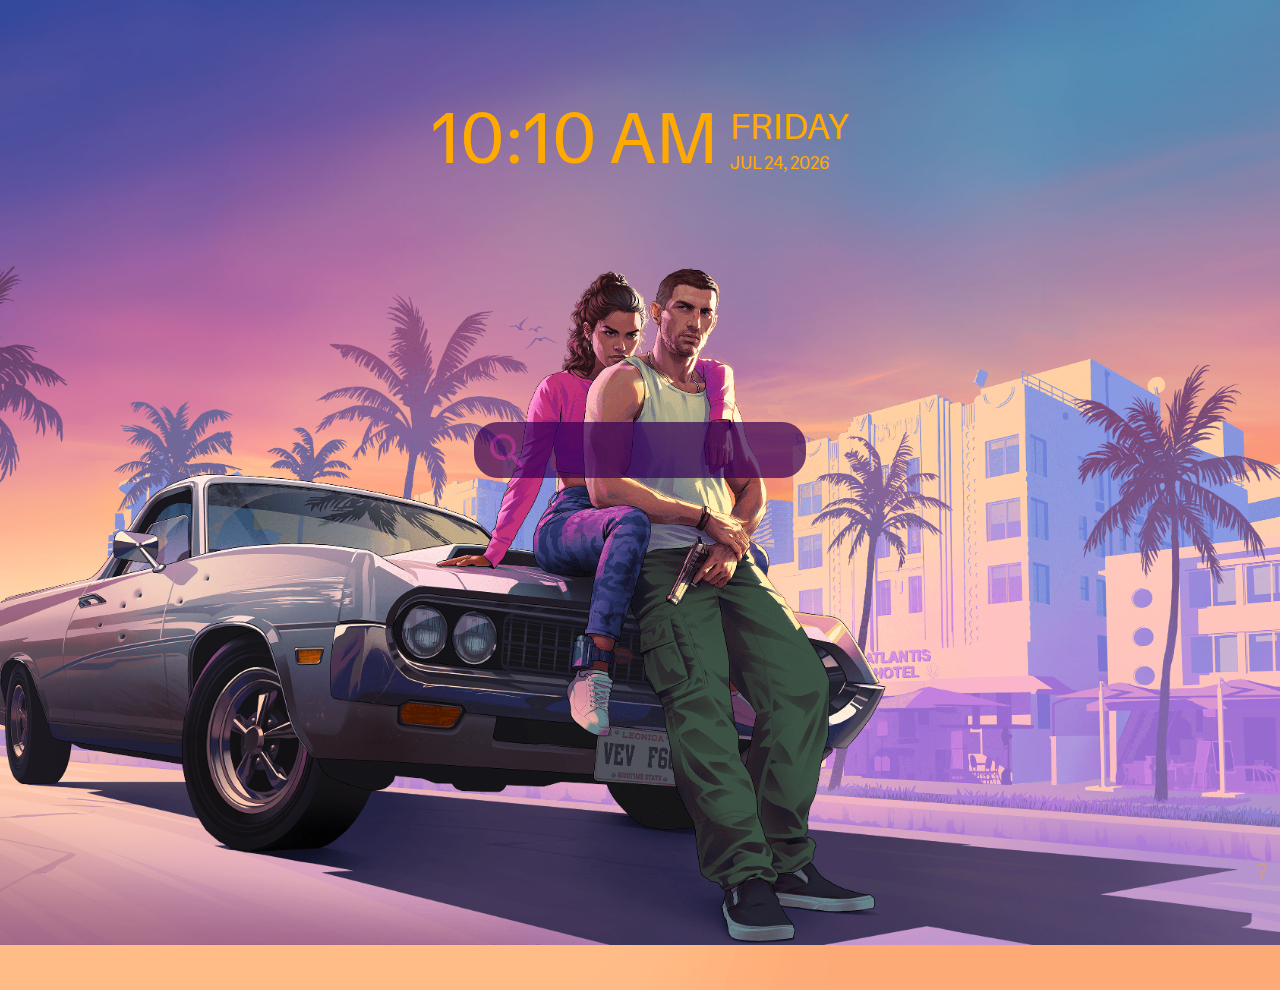
<file: GTAIV_WP/index.html>
<!DOCTYPE html>
<html lang="en">
  <head>
    <meta charset="UTF-8" />
    <meta name="viewport" content="width=device-width, initial-scale=1.0" />
    <title>New Tab</title>
    <link rel="stylesheet" href="./style/index.css" />
    <script src="./script/index.js" defer></script>
  </head>
  <body>
    <span class="text"
      ><div class="time"></div>
      <span>
        <div class="weekDay"></div>
        <div class="date"></div>
      </span>
    </span>
    <div class="search">
      <input /><span class="searchIcon"></span><span class="pixelart"></span>
    </div>
    <footer>
      <div class="sass">
        <span class="material-symbols-outlined" style="font-size: 2rem">
          ?
        </span>

        <div>
          <ul>
            <li>GTA IV</li>
            <li>
              Art by:
              <a
                href="https://www.rockstargames.com/VI"
                target="_blank"
                rel="noreferrer"
                >... you know who</a
              >.
            </li>
          </ul>
        </div>
      </div>
    </footer>
    <div>
      <img src="./assets/back.jpg" alt="" />
      <img src="./assets/middle.png" class="middle" alt="" />
      <img src="./assets/front.png" class="front" />
    </div>
  </body>
</html>
</file>
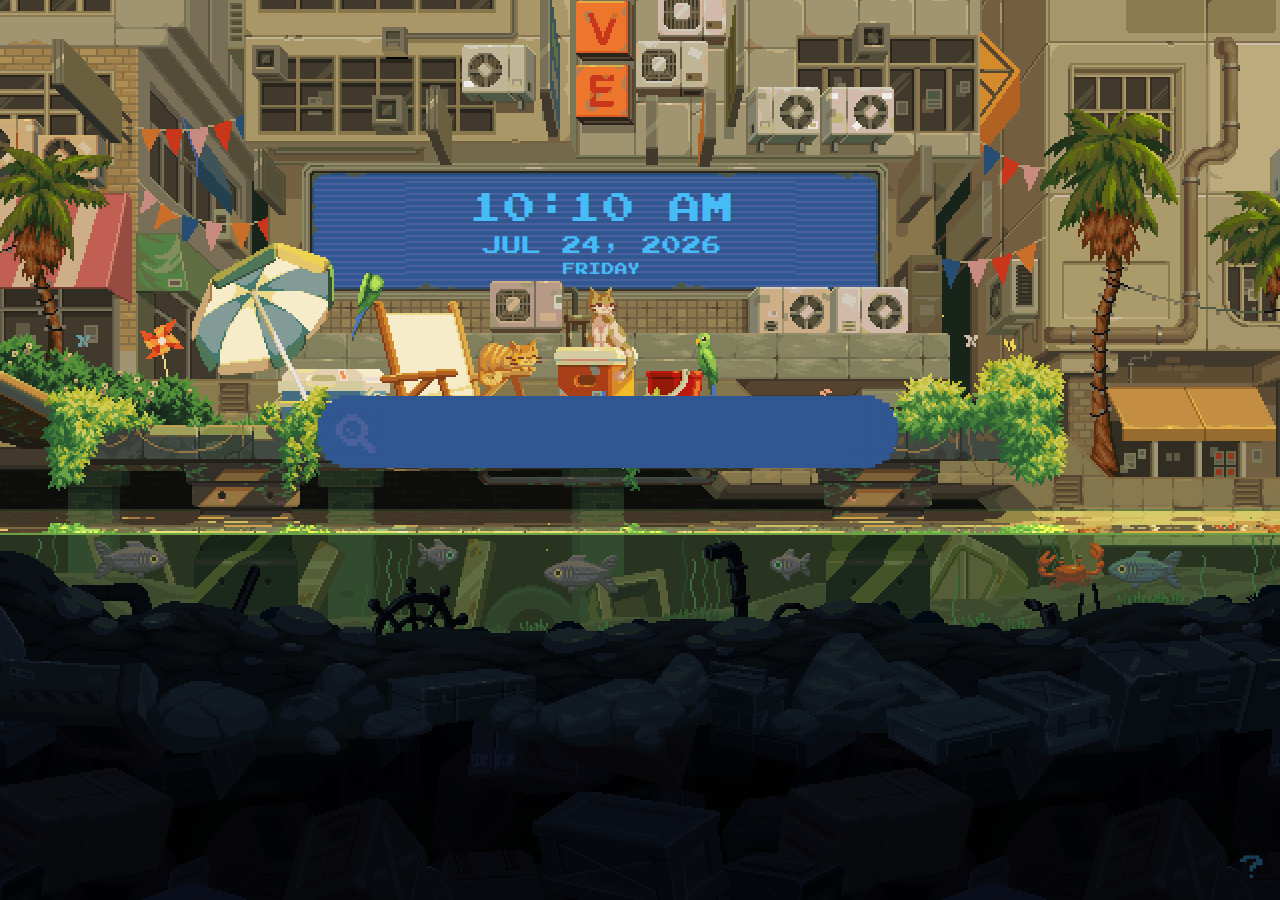
<file: SteamSummerSale/index.html>
<!DOCTYPE html>
<html lang="en">
  <head>
    <meta charset="UTF-8" />
    <meta name="viewport" content="width=device-width, initial-scale=1.0" />
    <title>Steam Summer Sale</title>
    <link rel="stylesheet" href="./style/index.css" />
    <script src="./script/index.js" defer></script>
  </head>
  <body>
    <div class="background"></div>
    <div class="hero"></div>
    <span class="scan"></span>
    <span class="text"
      ><div class="time"></div>
      <div class="date"></div>
      <div class="weekDay"></div
    ></span>
    <div class="search">
      <input /><span class="searchIcon"></span><span class="pixelart"></span>
    </div>
    <footer>
      <div class="sass">
        <span class="material-symbols-outlined" style="font-size: 2rem">
          ?
        </span>

        <div>
          <ul>
            <li>Steam Summer Sale 2023 Art Wallpaper</li>

            <li>
              Amazing art by:
              <a
                href="https://twitter.com/waneella_"
                target="_blank"
                rel="noreferrer"
                >waneella_</a
              >.
            </li>
          </ul>
        </div>
      </div>
    </footer>
  </body>
</html>
</file>
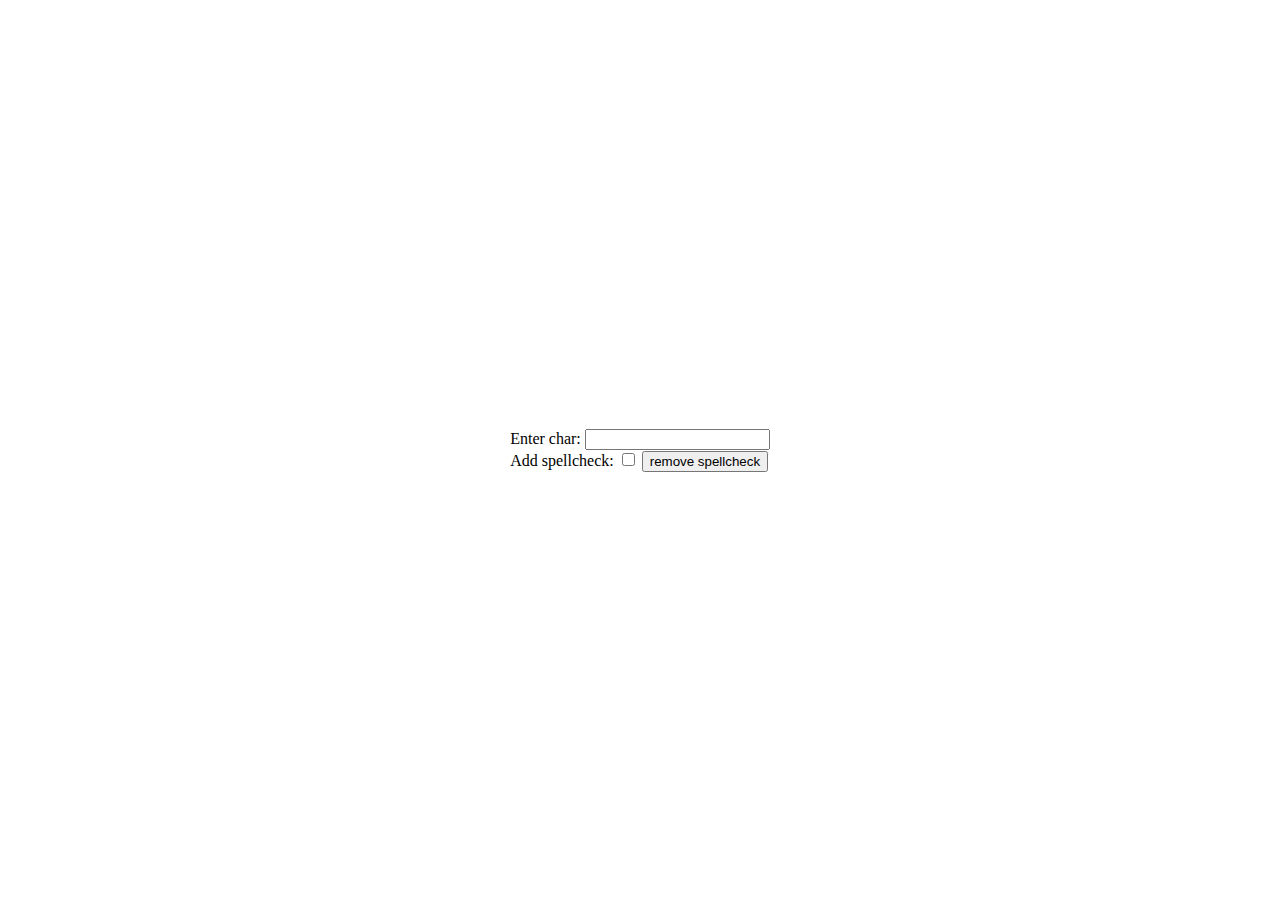
<file: charChecker.html>
<!DOCTYPE html>
<html lang="en">
  <head>
    <meta charset="UTF-8" />
    <meta name="viewport" content="width=device-width, initial-scale=1.0" />
    <title>Test</title>
  </head>
  <body>
    <div>
      <div>
        <label for="input">Enter char:</label>
        <input type="text" id="input" name="input" />
      </div>
      <div>
        <label for="checkbox">Add spellcheck:</label>
        <input type="checkbox" name="checkbox" id="checkbox" />
        <button
          type="button"
          name="button"
          id="button"
          onclick="removeSpellCheck()"
        >
          remove spellcheck
        </button>
      </div>
      <div id="output"></div>
    </div>
    <script>
      function removeSpellCheck() {
        input.removeAttribute("spellcheck");
        checkbox.checked = false;
      }
      const input = document.querySelector("#input");
      const checkbox = document.querySelector("#checkbox");
      const output = document.querySelector("#output");
      input.addEventListener("input", () => {
        output.innerText = "";
        for (let x in input.value) {
          output.innerText += `${
            input.value[x]
          } code is ${input.value.charCodeAt(x)}\n`;
        }
      });
      checkbox.addEventListener("input", () => {
        output.innerText = "";
        input.value = "";
        input.setAttribute("spellcheck", checkbox.checked);
      });
    </script>
    <style>
      body {
        display: flex;
        flex-direction: column;
        height: calc(100vh - 16px);
        width: calc(100vw - 16px);
        justify-content: center;
        align-items: center;
      }
    </style>
  </body>
</html>
</file>
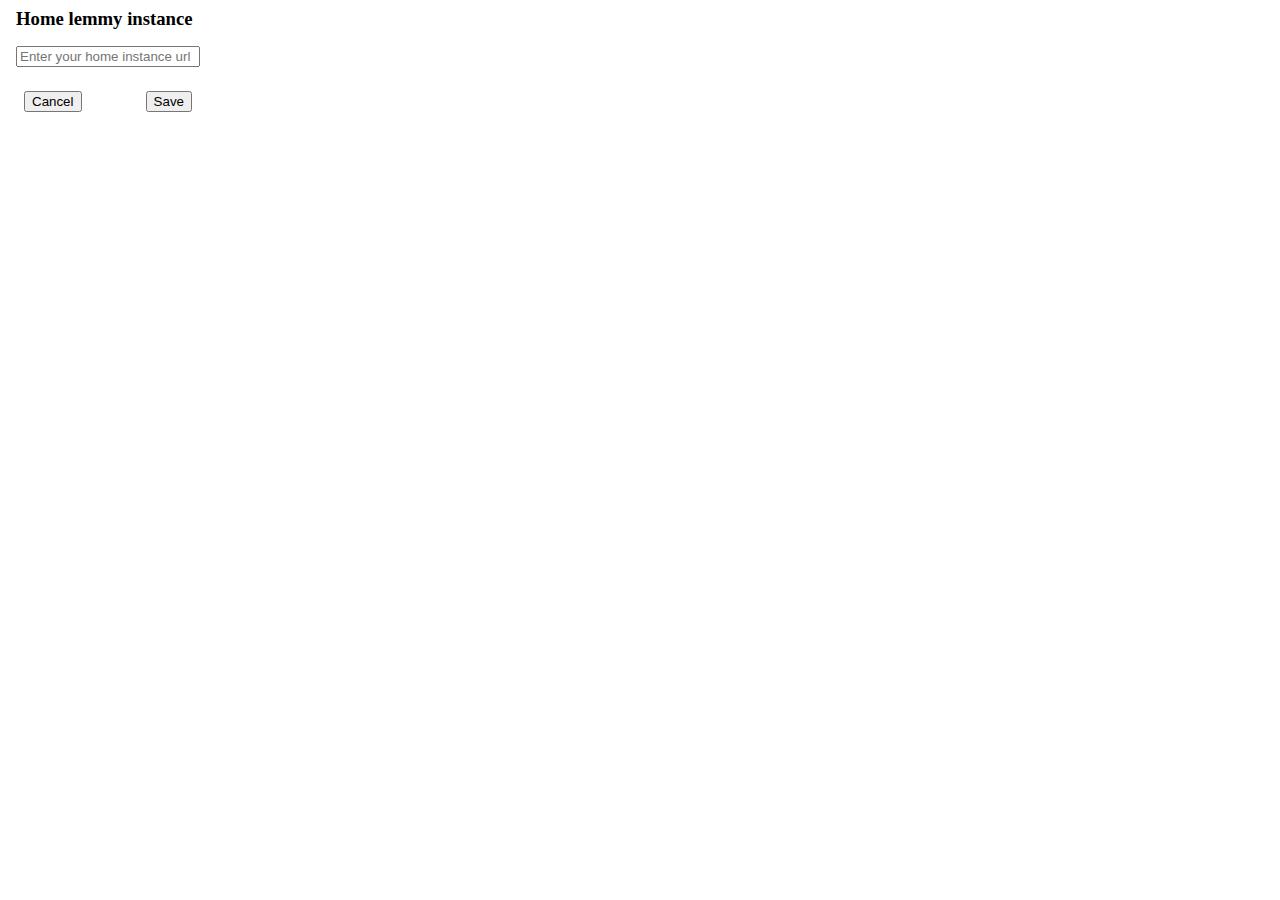
<file: lemmyExtension/action/popup.html>
<!DOCTYPE html>
<html lang="en">
  <head>
    <meta charset="UTF-8" />
    <meta name="viewport" content="width=device-width, initial-scale=1.0" />
    <link rel="stylesheet" href="popup.css" />
  </head>
  <body>
    <h3>Home lemmy instance</h3>
    <input type="text" placeholder="Enter your home instance url"/>
    <div class="controls">
      <button id="cancel">Cancel</button>
      <button id="save">Save</button>
    </div>
  </body>
  <script src="popup.js"></script>
</html>
</file>
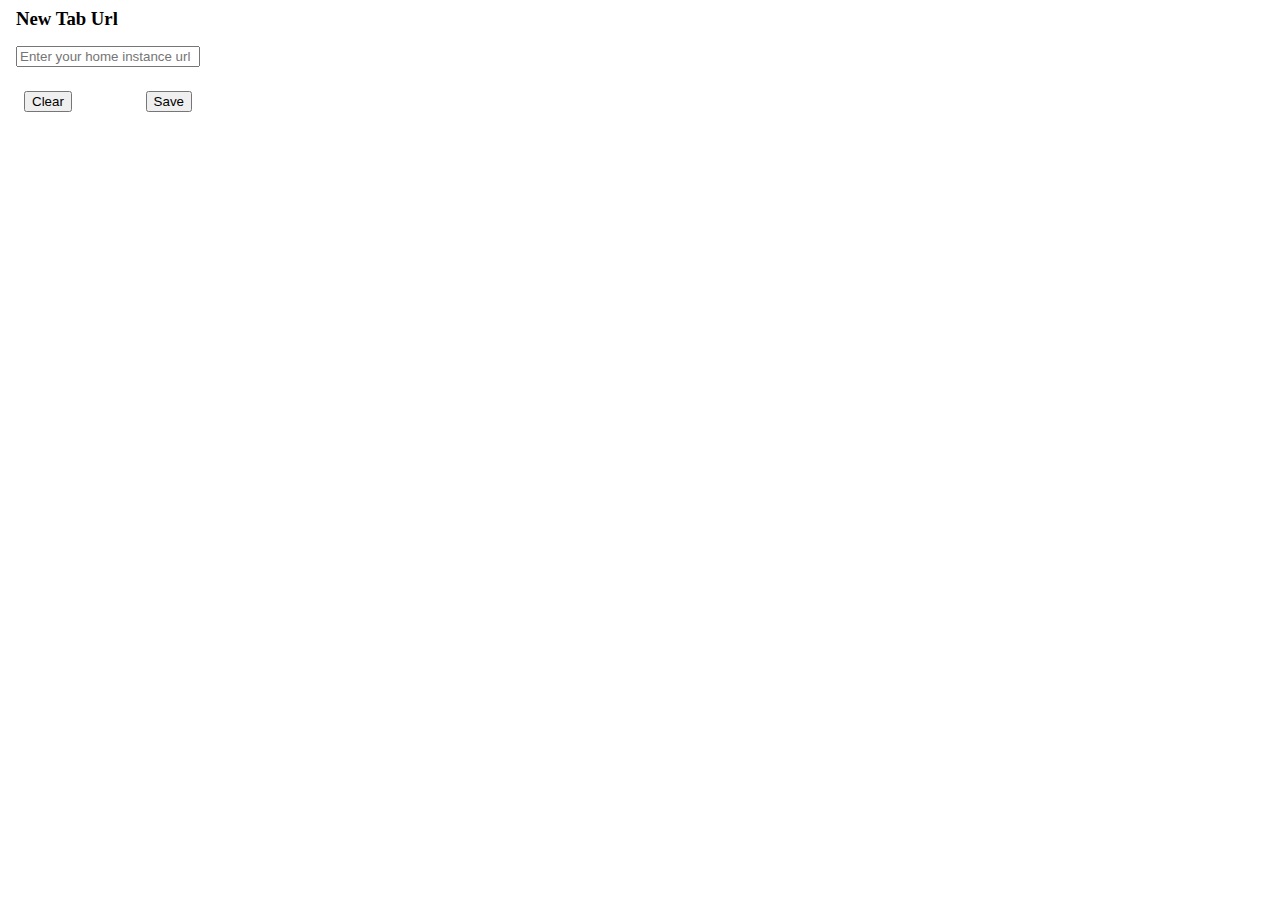
<file: newTabCustomExtension/action/popup.html>
<!DOCTYPE html>
<html lang="en">
  <head>
    <meta charset="UTF-8" />
    <meta name="viewport" content="width=device-width, initial-scale=1.0" />
    <link rel="stylesheet" href="popup.css" />
  </head>
  <body>
    <h3>New Tab Url</h3>
    <input type="text" placeholder="Enter your home instance url"/>
    <div class="controls">
      <button id="cancel">Clear</button>
      <button id="save">Save</button>
    </div>
  </body>
  <script src="popup.js"></script>
</html>
</file>
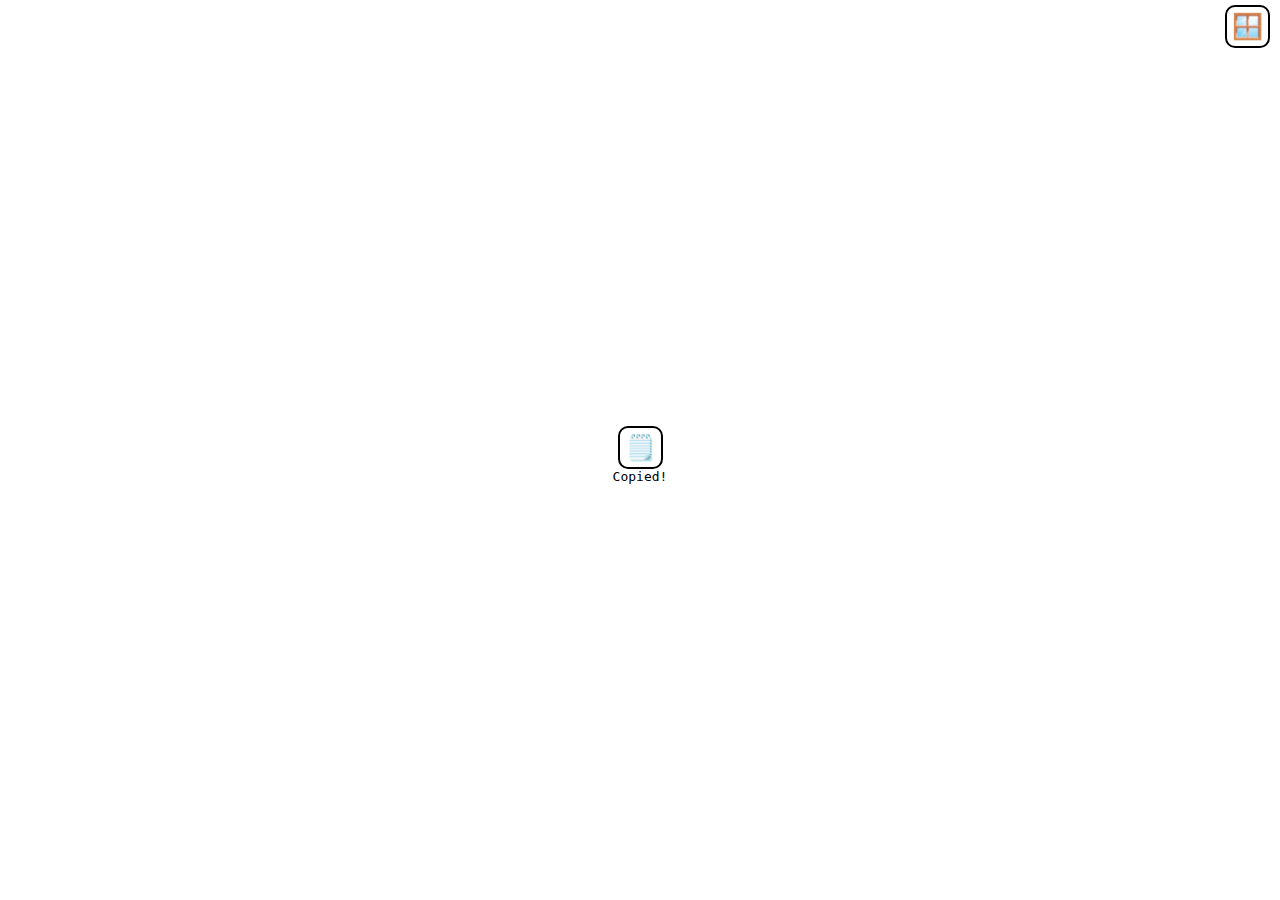
<file: noteCopyExtension/action/popup.html>
<!DOCTYPE html>
<html lang="en">

<head>
  <meta charset="UTF-8">
  <meta name="viewport" content="width=device-width, initial-scale=1.0">
  <title>Copy Reply Quick</title>
  <link rel="stylesheet" href="style.css">
</head>

<body>
  <button id="popout" title="Pop Out To a New Window">🪟</button>
  <div id='wrapper'>
  </div>
  <button title="Create Note">🗒️</button>
  <dialog id="dialog">
    <p>
      <label>
        <h3>Title:</h3>
        <input type="text" id="newTitle" />
      </label>
    </p>
    <p>
      <textarea id="newNote"></textarea>
    </p>
    <div><button title="Cancel">❌</button>
      <button title="Add">✅</button>
    </div>
  </dialog>
  <div id="toast">Copied!</div>
</body>
<script src="script.js"></script>

</html>
</file>
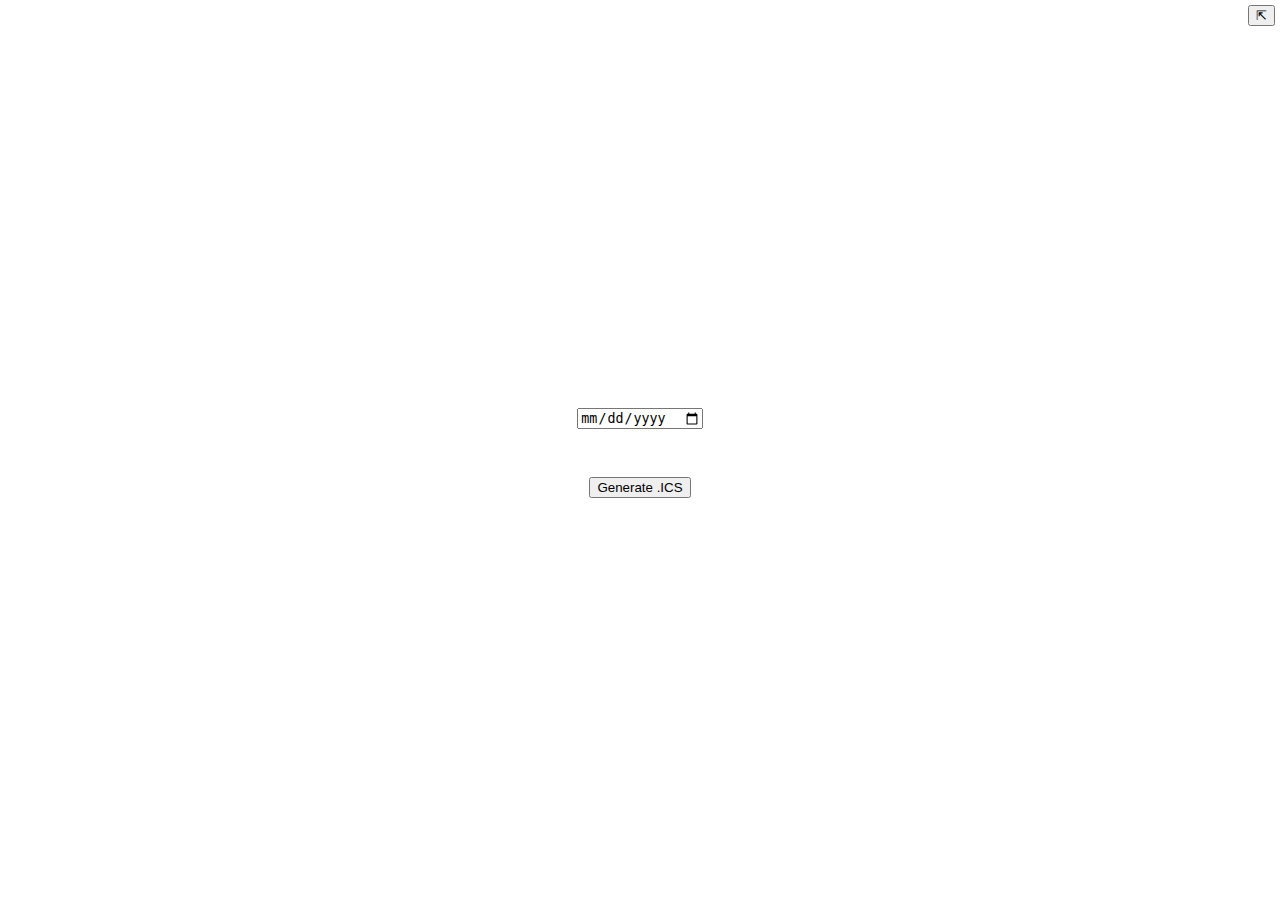
<file: popOutCollegeClosed/action/popup.html>
<!DOCTYPE html>
<html lang="en">

<head>
  <meta charset="UTF-8">
  <meta name="viewport" content="width=device-width, initial-scale=1.0">
  <title>College Closed ICS generator</title>
  <style>
    * {
      color-scheme: light dark;
    }

    html,
    body {
      min-width: 300px;
      min-height: 300px;
    }

    body {
      width: 100vw;
      height: 100vh;
      margin: 0;
      justify-content: center;
    }

    #wrapper,
    #holder,
    body {
      display: flex;
      flex-direction: column;
      align-items: center;
    }

    #wrapper,
    #holder {
      margin: 5px;
    }

    #holder {
      max-height: 4rem;
      height: 4rem;
      overflow: auto;
    }

    #popout {
      position: absolute;
      right: 5px;
      top: 5px;
    }

    /* ===== Scrollbar CSS ===== */
    /* https://codepen.io/stephenpaton-tech/full/JjRvGmY */
    /* Firefox */
    * {
      scrollbar-width: thin;
      scrollbar-color: #292929 #ffffff00;
    }

    /* Chrome, Edge, and Safari */
    *::-webkit-scrollbar {
      width: 8px;
    }

    *::-webkit-scrollbar-track {
      background: #ffffff00;
    }

    *::-webkit-scrollbar-thumb {
      background-color: #292929;
      border-radius: 10px;
      border: 3px solid #ffffff;
    }
  </style>
</head>

<body>
  <input type="button" id="popout" value="⇱" title="Pop Out To a New Window"></input>
  <div id='wrapper'>
    <div id='holder'></div>
    <input type="button" id="button" value="Generate .ICS"></input>
  </div>
</body>
<script src="script.js"></script>

</html>
</file>
<file: GTAIV_WP/style/index.css>
:root {
  --scenePrimary: #340056;
  --sceneSecondary: #860085;
  --color: #ffaa01;
}
body {
  margin: 0;
  overflow: hidden;
  color: var(--color);
  font-family: Hedvig;
}
a:visited {
  color: var(--color);
}
img {
  position: absolute;
  top: 0;
  left: 0;
  width: 110%;
  height: 110%;
  object-fit: cover;
  object-position: center center;
  z-index: -1;
}

.front {
  width: 110vw;
  height: 110dvh;
  top: -5dvh;
  left: -5vw;
}
.middle {
  width: 105vw;
  height: 105dvh;
  top: -0.5dvh;
  left: -2vw;
}

.text {
  position: absolute;
  top: 10%;
  left: 50%;
  transform: translate(-50%);
  display: flex;
  text-transform: uppercase;
  flex-direction: row;
  justify-content: center;
  align-items: center;
}

.time {
  font-size: 6rem;
  margin-right: 1rem;
}
.weekDay {
  font-size: 3rem;
}
.date {
  font-size: 1.5rem;
}

.sass {
  position: fixed;
  bottom: 1rem;
  right: 1rem;
  opacity: 0.3;
}
.sass:hover {
  opacity: 1;
}
.sass:hover div {
  opacity: 1;
  width: 300px;
  padding: 2rem;
  border: 5px solid var(--sceneSecondary);
  transition: opacity 0.3s linear, width 0.3s linear, padding 0s linear,
    border 0s linear;
}
.sass > div {
  position: absolute;
  line-height: 2rem;
  bottom: 0;
  right: 0;
  width: 0;
  height: 10ch;
  background: var(--scenePrimary);
  padding: 0;
  border: 0px solid var(--sceneSecondary);
  transition: opacity 0.3s linear, width 0.3s linear, padding 0s linear 0.3s,
    border 0s linear 0.3s;
  border-radius: 1rem;
  opacity: 0;
  overflow: hidden;
}

.sass > div > ul {
  z-index: 3;
  position: absolute;
  width: 300px;
  margin: 0;
  padding: 0;
  list-style: none;
}

.search {
  position: absolute;
  top: 50%;
  left: 50%;
  transform: translate(-50%, -50%);
  padding: 1rem;
  background: var(--scenePrimary);
  border-radius: 2rem;
  opacity: 0.7;
  transition: all 0.3s ease-in-out;
}
.search:has(input:focus) {
  opacity: 1;
}
.searchIcon {
  --icon-size: 4rem;
  background-image: url([data-uri]);
  position: absolute;
  top: 6px;
  left: 10px;
  background-position: center;
  width: var(--icon-size);
  height: var(--icon-size);
  background-size: var(--icon-size);
}
.search input {
  z-index: 2;
  position: relative;
  appearance: none;
  border: none;
  outline: none;
  font-size: 1.5rem;
  margin: 0 3rem;
  width: calc(100% - 3rem);
  line-height: 2rem;
  color: var(--sceneColor);
  background: var(--scenePrimary);
  border-top: solid 3px var(--scenePrimary);
  border-bottom: solid 3px var(--scenePrimary);
}

@media (max-width: 1361px) {
  :root {
    font-size: 12px;
  }
}
@media (max-width: 1050px) {
  :root {
    font-size: 9px;
  }
  .text {
    flex-direction: column;
    text-align: center;
  }
}
@font-face {
  font-family: Hedvig;
  src: url("HedvigLettersSans-Regular.ttf");
}
</file>
<file: SteamSummerSale/style/index.css>
:root {
  --daySecondary: #4b619b;
  --dayPrimary: #305791;
  --dayColor: #46bbf6;
  --nightColor: #a57dff;
  --nightSecundary: #643c93;
  --nightPrimary: #41319b;
  --scenePrimary: "";
  --sceneSecondary: "";
  --sceneColor: "";
}

body.night {
  --sceneColor: var(--nightColor);
  --scenePrimary: var(--nightPrimary);
  --sceneSecondary: var(--nightSecundary);
}
body.day {
  --sceneColor: var(--dayColor);
  --scenePrimary: var(--dayPrimary);
  --sceneSecondary: var(--daySecondary);
}
body {
  margin: 0;
  font-family: "CuteCubes";
  color: var(--sceneColor);
}
.hero,
.background {
  width: 100vw;
  height: 100vh;
}
.background {
  background-repeat: repeat;
  background-position: center top;
  background-image: url("../assets/Steam_Summer_Sale_pattern-04-day_lighter.gif");
  background-color: #010404;
}
.hero {
  position: absolute;
  top: 0px;
  right: 0;
  bottom: 0;
  left: 0;
  background-position: center top;
  background-repeat: no-repeat;
}

.text,
.scan {
  width: 390px;
  height: 95px;
  display: block;
  position: absolute;
  top: 181px;
  left: 50%;
  transform: translate(-60%);
}
.text {
  display: flex;
  text-transform: uppercase;
  flex-direction: column;
  justify-content: center;
  align-items: center;
}
.time {
  font-size: 2.5rem;
}
.date {
  font-size: 1.5rem;
}

body.day span.scan,
body.night span.scan {
  transform-origin: center;
  background: linear-gradient(
    to bottom,
    var(--sceneSecondary),
    var(--sceneSecondary) 2px,
    var(--scenePrimary),
    var(--scenePrimary) 3px
  );
  background-size: 100% 6px;
  background-position-y: 0px;
  filter: blur(0.3px);
}
.animate {
  animation: scan 0.3s linear infinite 27ms;
}

.sass {
  position: fixed;
  bottom: 1rem;
  right: 1rem;
  opacity: 0.3;
}
.sass:hover {
  opacity: 1;
}
.sass:hover div {
  opacity: 1;
  width: 300px;
  padding: 2rem;
  border: 5px solid var(--sceneSecondary);
  transition: opacity 0.3s linear, width 0.3s linear, padding 0s linear,
    border 0s linear;
}
.sass > div {
  position: absolute;
  line-height: 2rem;
  bottom: 0;
  right: 0;
  width: 0;
  height: 10ch;
  background: var(--scenePrimary);
  padding: 0;
  border: 0px solid var(--sceneSecondary);
  transition: opacity 0.3s linear, width 0.3s linear, padding 0s linear 0.3s,
    border 0s linear 0.3s;
  border-radius: 1rem;
  opacity: 0;
  overflow: hidden;
}

.sass > div > ul {
  z-index: 3;
  position: absolute;
  width: 300px;
  margin: 0;
  padding: 0;
  list-style: none;
}

.search {
  position: absolute;
  top: 48%;
  left: 47.5%;
  transform: translate(-50%, -50%);
  padding: 1rem;
  background: var(--scenePrimary);
}
.search input {
  z-index: 2;
  position: relative;
  appearance: none;
  border: none;
  outline: none;
  font-size: 1.5rem;
  margin: 0 2rem;
  width: calc(100% - 2rem);
  line-height: 2rem;
  font-family: "CuteCubes";
  color: var(--sceneColor);
  background: var(--scenePrimary);
  border-top: solid 3px var(--scenePrimary);
  border-bottom: solid 3px var(--scenePrimary);
}
.search input:focus-visible {
  border-bottom: solid 3px var(--sceneColor);
}

.search > input:focus-visible + .searchIcon{
  --iconSecondary: var(--sceneSecondary);
  --iconColor: var(--sceneColor); 
}
.searchIcon {
  display: block;
  transform: scale(3.6);
  position: absolute;
  top: -0.3rem;
  left: -2.5rem;
  width: 2px;
  height: 2px;
  background: transparent;
  --iconSecondary: var(--scenePrimary);
  --iconColor: var(--sceneSecondary);
  box-shadow: 9px 2px var(--iconSecondary), 10px 2px var(--iconSecondary),
    11px 2px var(--iconSecondary), 12px 2px var(--iconSecondary),
    13px 2px var(--iconSecondary), 14px 2px var(--iconSecondary),
    15px 2px var(--iconSecondary), 7px 3px var(--iconSecondary),
    8px 3px var(--iconSecondary), 9px 3px var(--iconSecondary),
    10px 3px var(--iconSecondary), 11px 3px var(--iconSecondary),
    12px 3px var(--iconSecondary), 13px 3px var(--iconSecondary),
    14px 3px var(--iconSecondary), 15px 3px var(--iconSecondary),
    16px 3px var(--iconSecondary), 17px 3px var(--iconSecondary),
    5px 4px var(--iconSecondary), 6px 4px var(--iconSecondary),
    7px 4px var(--iconSecondary), 8px 4px var(--iconSecondary),
    9px 4px var(--iconSecondary), 10px 4px var(--iconSecondary),
    11px 4px var(--iconSecondary), 12px 4px var(--iconSecondary),
    13px 4px var(--iconSecondary), 14px 4px var(--iconSecondary),
    15px 4px var(--iconSecondary), 16px 4px var(--iconSecondary),
    17px 4px var(--iconSecondary), 18px 4px var(--iconSecondary),
    19px 4px var(--iconSecondary), 5px 5px var(--iconSecondary),
    6px 5px var(--iconSecondary), 7px 5px var(--iconSecondary),
    8px 5px var(--iconSecondary), 9px 5px var(--iconSecondary),
    10px 5px var(--iconSecondary), 11px 5px var(--iconSecondary),
    12px 5px var(--iconSecondary), 13px 5px var(--iconSecondary),
    14px 5px var(--iconSecondary), 15px 5px var(--iconSecondary),
    16px 5px var(--iconSecondary), 17px 5px var(--iconSecondary),
    18px 5px var(--iconSecondary), 19px 5px var(--iconSecondary),
    4px 6px var(--iconSecondary), 5px 6px var(--iconSecondary),
    6px 6px var(--iconSecondary), 7px 6px var(--iconSecondary),
    8px 6px var(--iconSecondary), 9px 6px var(--iconSecondary),
    10px 6px var(--iconColor), 11px 6px var(--iconColor),
    12px 6px var(--iconColor), 13px 6px var(--iconSecondary),
    14px 6px var(--iconSecondary), 15px 6px var(--iconSecondary),
    16px 6px var(--iconSecondary), 17px 6px var(--iconSecondary),
    18px 6px var(--iconSecondary), 19px 6px var(--iconSecondary),
    20px 6px var(--iconSecondary), 4px 7px var(--iconSecondary),
    5px 7px var(--iconSecondary), 6px 7px var(--iconSecondary),
    7px 7px var(--iconSecondary), 8px 7px var(--iconSecondary),
    9px 7px var(--iconColor), 10px 7px var(--iconColor),
    11px 7px var(--iconColor), 12px 7px var(--iconColor),
    13px 7px var(--iconColor), 14px 7px var(--iconSecondary),
    15px 7px var(--iconSecondary), 16px 7px var(--iconSecondary),
    17px 7px var(--iconSecondary), 18px 7px var(--iconSecondary),
    19px 7px var(--iconSecondary), 20px 7px var(--iconSecondary),
    3px 8px var(--iconSecondary), 4px 8px var(--iconSecondary),
    5px 8px var(--iconSecondary), 6px 8px var(--iconSecondary),
    7px 8px var(--iconSecondary), 8px 8px var(--iconColor),
    9px 8px var(--iconColor), 10px 8px var(--iconSecondary),
    11px 8px var(--iconSecondary), 12px 8px var(--iconSecondary),
    13px 8px var(--iconColor), 14px 8px var(--iconColor),
    15px 8px var(--iconSecondary), 16px 8px var(--iconSecondary),
    17px 8px var(--iconSecondary), 18px 8px var(--iconSecondary),
    19px 8px var(--iconSecondary), 20px 8px var(--iconSecondary),
    21px 8px var(--iconSecondary), 3px 9px var(--iconSecondary),
    4px 9px var(--iconSecondary), 5px 9px var(--iconSecondary),
    6px 9px var(--iconSecondary), 7px 9px var(--iconColor),
    8px 9px var(--iconColor), 9px 9px var(--iconSecondary),
    10px 9px var(--iconSecondary), 11px 9px var(--iconSecondary),
    12px 9px var(--iconSecondary), 13px 9px var(--iconSecondary),
    14px 9px var(--iconColor), 15px 9px var(--iconColor),
    16px 9px var(--iconSecondary), 17px 9px var(--iconSecondary),
    18px 9px var(--iconSecondary), 19px 9px var(--iconSecondary),
    20px 9px var(--iconSecondary), 21px 9px var(--iconSecondary),
    3px 10px var(--iconSecondary), 4px 10px var(--iconSecondary),
    5px 10px var(--iconSecondary), 6px 10px var(--iconSecondary),
    7px 10px var(--iconColor), 8px 10px var(--iconColor),
    9px 10px var(--iconSecondary), 10px 10px var(--iconColor),
    11px 10px var(--iconSecondary), 12px 10px var(--iconSecondary),
    13px 10px var(--iconSecondary), 14px 10px var(--iconColor),
    15px 10px var(--iconColor), 16px 10px var(--iconSecondary),
    17px 10px var(--iconSecondary), 18px 10px var(--iconSecondary),
    19px 10px var(--iconSecondary), 20px 10px var(--iconSecondary),
    21px 10px var(--iconSecondary), 3px 11px var(--iconSecondary),
    4px 11px var(--iconSecondary), 5px 11px var(--iconSecondary),
    6px 11px var(--iconSecondary), 7px 11px var(--iconColor),
    8px 11px var(--iconColor), 9px 11px var(--iconSecondary),
    10px 11px var(--iconSecondary), 11px 11px var(--iconColor),
    12px 11px var(--iconSecondary), 13px 11px var(--iconSecondary),
    14px 11px var(--iconColor), 15px 11px var(--iconColor),
    16px 11px var(--iconSecondary), 17px 11px var(--iconSecondary),
    18px 11px var(--iconSecondary), 19px 11px var(--iconSecondary),
    20px 11px var(--iconSecondary), 21px 11px var(--iconSecondary),
    3px 12px var(--iconSecondary), 4px 12px var(--iconSecondary),
    5px 12px var(--iconSecondary), 6px 12px var(--iconSecondary),
    7px 12px var(--iconSecondary), 8px 12px var(--iconColor),
    9px 12px var(--iconColor), 10px 12px var(--iconSecondary),
    11px 12px var(--iconSecondary), 12px 12px var(--iconSecondary),
    13px 12px var(--iconColor), 14px 12px var(--iconColor),
    15px 12px var(--iconSecondary), 16px 12px var(--iconSecondary),
    17px 12px var(--iconSecondary), 18px 12px var(--iconSecondary),
    19px 12px var(--iconSecondary), 20px 12px var(--iconSecondary),
    21px 12px var(--iconSecondary), 3px 13px var(--iconSecondary),
    4px 13px var(--iconSecondary), 5px 13px var(--iconSecondary),
    6px 13px var(--iconSecondary), 7px 13px var(--iconSecondary),
    8px 13px var(--iconSecondary), 9px 13px var(--iconColor),
    10px 13px var(--iconColor), 11px 13px var(--iconColor),
    12px 13px var(--iconColor), 13px 13px var(--iconColor),
    14px 13px var(--iconColor), 15px 13px var(--iconColor),
    16px 13px var(--iconSecondary), 17px 13px var(--iconSecondary),
    18px 13px var(--iconSecondary), 19px 13px var(--iconSecondary),
    20px 13px var(--iconSecondary), 21px 13px var(--iconSecondary),
    3px 14px var(--iconSecondary), 4px 14px var(--iconSecondary),
    5px 14px var(--iconSecondary), 6px 14px var(--iconSecondary),
    7px 14px var(--iconSecondary), 8px 14px var(--iconSecondary),
    9px 14px var(--iconSecondary), 10px 14px var(--iconColor),
    11px 14px var(--iconColor), 12px 14px var(--iconColor),
    13px 14px var(--iconSecondary), 14px 14px var(--iconColor),
    15px 14px var(--iconColor), 16px 14px var(--iconColor),
    17px 14px var(--iconSecondary), 18px 14px var(--iconSecondary),
    19px 14px var(--iconSecondary), 20px 14px var(--iconSecondary),
    21px 14px var(--iconSecondary), 4px 15px var(--iconSecondary),
    5px 15px var(--iconSecondary), 6px 15px var(--iconSecondary),
    7px 15px var(--iconSecondary), 8px 15px var(--iconSecondary),
    9px 15px var(--iconSecondary), 10px 15px var(--iconSecondary),
    11px 15px var(--iconSecondary), 12px 15px var(--iconSecondary),
    13px 15px var(--iconSecondary), 14px 15px var(--iconSecondary),
    15px 15px var(--iconColor), 16px 15px var(--iconColor),
    17px 15px var(--iconColor), 18px 15px var(--iconSecondary),
    19px 15px var(--iconSecondary), 20px 15px var(--iconSecondary),
    4px 16px var(--iconSecondary), 5px 16px var(--iconSecondary),
    6px 16px var(--iconSecondary), 7px 16px var(--iconSecondary),
    8px 16px var(--iconSecondary), 9px 16px var(--iconSecondary),
    10px 16px var(--iconSecondary), 11px 16px var(--iconSecondary),
    12px 16px var(--iconSecondary), 13px 16px var(--iconSecondary),
    14px 16px var(--iconSecondary), 15px 16px var(--iconSecondary),
    16px 16px var(--iconColor), 17px 16px var(--iconColor),
    18px 16px var(--iconSecondary), 19px 16px var(--iconSecondary),
    20px 16px var(--iconSecondary), 5px 17px var(--iconSecondary),
    6px 17px var(--iconSecondary), 7px 17px var(--iconSecondary),
    8px 17px var(--iconSecondary), 9px 17px var(--iconSecondary),
    10px 17px var(--iconSecondary), 11px 17px var(--iconSecondary),
    12px 17px var(--iconSecondary), 13px 17px var(--iconSecondary),
    14px 17px var(--iconSecondary), 15px 17px var(--iconSecondary),
    16px 17px var(--iconSecondary), 17px 17px var(--iconSecondary),
    18px 17px var(--iconSecondary), 19px 17px var(--iconSecondary),
    5px 18px var(--iconSecondary), 6px 18px var(--iconSecondary),
    7px 18px var(--iconSecondary), 8px 18px var(--iconSecondary),
    9px 18px var(--iconSecondary), 10px 18px var(--iconSecondary),
    11px 18px var(--iconSecondary), 12px 18px var(--iconSecondary),
    13px 18px var(--iconSecondary), 14px 18px var(--iconSecondary),
    15px 18px var(--iconSecondary), 16px 18px var(--iconSecondary),
    17px 18px var(--iconSecondary), 18px 18px var(--iconSecondary),
    19px 18px var(--iconSecondary), 7px 19px var(--iconSecondary),
    8px 19px var(--iconSecondary), 9px 19px var(--iconSecondary),
    10px 19px var(--iconSecondary), 11px 19px var(--iconSecondary),
    12px 19px var(--iconSecondary), 13px 19px var(--iconSecondary),
    14px 19px var(--iconSecondary), 15px 19px var(--iconSecondary),
    16px 19px var(--iconSecondary), 17px 19px var(--iconSecondary),
    9px 20px var(--iconSecondary), 10px 20px var(--iconSecondary),
    11px 20px var(--iconSecondary), 12px 20px var(--iconSecondary),
    13px 20px var(--iconSecondary), 14px 20px var(--iconSecondary),
    15px 20px var(--iconSecondary);
}

.pixelart {
  display: block;
  transform: scale(3.6);
  position: absolute;
  top: -0.3rem;
  right: 3rem;
  width: 2px;
  height: 2px;
  background: transparent;
  box-shadow: 9px 2px var(--scenePrimary), 10px 2px var(--scenePrimary),
    11px 2px var(--scenePrimary), 12px 2px var(--scenePrimary),
    13px 2px var(--scenePrimary), 14px 2px var(--scenePrimary),
    15px 2px var(--scenePrimary), 7px 3px var(--scenePrimary),
    8px 3px var(--scenePrimary), 9px 3px var(--scenePrimary),
    10px 3px var(--scenePrimary), 11px 3px var(--scenePrimary),
    12px 3px var(--scenePrimary), 13px 3px var(--scenePrimary),
    14px 3px var(--scenePrimary), 15px 3px var(--scenePrimary),
    16px 3px var(--scenePrimary), 17px 3px var(--scenePrimary),
    5px 4px var(--scenePrimary), 6px 4px var(--scenePrimary),
    7px 4px var(--scenePrimary), 8px 4px var(--scenePrimary),
    9px 4px var(--scenePrimary), 10px 4px var(--scenePrimary),
    11px 4px var(--scenePrimary), 12px 4px var(--scenePrimary),
    13px 4px var(--scenePrimary), 14px 4px var(--scenePrimary),
    15px 4px var(--scenePrimary), 16px 4px var(--scenePrimary),
    17px 4px var(--scenePrimary), 18px 4px var(--scenePrimary),
    19px 4px var(--scenePrimary), 5px 5px var(--scenePrimary),
    6px 5px var(--scenePrimary), 7px 5px var(--scenePrimary),
    8px 5px var(--scenePrimary), 9px 5px var(--scenePrimary),
    10px 5px var(--scenePrimary), 11px 5px var(--scenePrimary),
    12px 5px var(--scenePrimary), 13px 5px var(--scenePrimary),
    14px 5px var(--scenePrimary), 15px 5px var(--scenePrimary),
    16px 5px var(--scenePrimary), 17px 5px var(--scenePrimary),
    18px 5px var(--scenePrimary), 19px 5px var(--scenePrimary),
    4px 6px var(--scenePrimary), 5px 6px var(--scenePrimary),
    6px 6px var(--scenePrimary), 7px 6px var(--scenePrimary),
    8px 6px var(--scenePrimary), 9px 6px var(--scenePrimary),
    10px 6px var(--scenePrimary), 11px 6px var(--scenePrimary),
    12px 6px var(--scenePrimary), 13px 6px var(--scenePrimary),
    14px 6px var(--scenePrimary), 15px 6px var(--scenePrimary),
    16px 6px var(--scenePrimary), 17px 6px var(--scenePrimary),
    18px 6px var(--scenePrimary), 19px 6px var(--scenePrimary),
    20px 6px var(--scenePrimary), 4px 7px var(--scenePrimary),
    5px 7px var(--scenePrimary), 6px 7px var(--scenePrimary),
    7px 7px var(--scenePrimary), 8px 7px var(--scenePrimary),
    9px 7px var(--scenePrimary), 10px 7px var(--scenePrimary),
    11px 7px var(--scenePrimary), 12px 7px var(--scenePrimary),
    13px 7px var(--scenePrimary), 14px 7px var(--scenePrimary),
    15px 7px var(--scenePrimary), 16px 7px var(--scenePrimary),
    17px 7px var(--scenePrimary), 18px 7px var(--scenePrimary),
    19px 7px var(--scenePrimary), 20px 7px var(--scenePrimary),
    3px 8px var(--scenePrimary), 4px 8px var(--scenePrimary),
    5px 8px var(--scenePrimary), 6px 8px var(--scenePrimary),
    7px 8px var(--scenePrimary), 8px 8px var(--scenePrimary),
    9px 8px var(--scenePrimary), 10px 8px var(--scenePrimary),
    11px 8px var(--scenePrimary), 12px 8px var(--scenePrimary),
    13px 8px var(--scenePrimary), 14px 8px var(--scenePrimary),
    15px 8px var(--scenePrimary), 16px 8px var(--scenePrimary),
    17px 8px var(--scenePrimary), 18px 8px var(--scenePrimary),
    19px 8px var(--scenePrimary), 20px 8px var(--scenePrimary),
    21px 8px var(--scenePrimary), 3px 9px var(--scenePrimary),
    4px 9px var(--scenePrimary), 5px 9px var(--scenePrimary),
    6px 9px var(--scenePrimary), 7px 9px var(--scenePrimary),
    8px 9px var(--scenePrimary), 9px 9px var(--scenePrimary),
    10px 9px var(--scenePrimary), 11px 9px var(--scenePrimary),
    12px 9px var(--scenePrimary), 13px 9px var(--scenePrimary),
    14px 9px var(--scenePrimary), 15px 9px var(--scenePrimary),
    16px 9px var(--scenePrimary), 17px 9px var(--scenePrimary),
    18px 9px var(--scenePrimary), 19px 9px var(--scenePrimary),
    20px 9px var(--scenePrimary), 21px 9px var(--scenePrimary),
    3px 10px var(--scenePrimary), 4px 10px var(--scenePrimary),
    5px 10px var(--scenePrimary), 6px 10px var(--scenePrimary),
    7px 10px var(--scenePrimary), 8px 10px var(--scenePrimary),
    9px 10px var(--scenePrimary), 10px 10px var(--scenePrimary),
    11px 10px var(--scenePrimary), 12px 10px var(--scenePrimary),
    13px 10px var(--scenePrimary), 14px 10px var(--scenePrimary),
    15px 10px var(--scenePrimary), 16px 10px var(--scenePrimary),
    17px 10px var(--scenePrimary), 18px 10px var(--scenePrimary),
    19px 10px var(--scenePrimary), 20px 10px var(--scenePrimary),
    21px 10px var(--scenePrimary), 3px 11px var(--scenePrimary),
    4px 11px var(--scenePrimary), 5px 11px var(--scenePrimary),
    6px 11px var(--scenePrimary), 7px 11px var(--scenePrimary),
    8px 11px var(--scenePrimary), 9px 11px var(--scenePrimary),
    10px 11px var(--scenePrimary), 11px 11px var(--scenePrimary),
    12px 11px var(--scenePrimary), 13px 11px var(--scenePrimary),
    14px 11px var(--scenePrimary), 15px 11px var(--scenePrimary),
    16px 11px var(--scenePrimary), 17px 11px var(--scenePrimary),
    18px 11px var(--scenePrimary), 19px 11px var(--scenePrimary),
    20px 11px var(--scenePrimary), 21px 11px var(--scenePrimary),
    3px 12px var(--scenePrimary), 4px 12px var(--scenePrimary),
    5px 12px var(--scenePrimary), 6px 12px var(--scenePrimary),
    7px 12px var(--scenePrimary), 8px 12px var(--scenePrimary),
    9px 12px var(--scenePrimary), 10px 12px var(--scenePrimary),
    11px 12px var(--scenePrimary), 12px 12px var(--scenePrimary),
    13px 12px var(--scenePrimary), 14px 12px var(--scenePrimary),
    15px 12px var(--scenePrimary), 16px 12px var(--scenePrimary),
    17px 12px var(--scenePrimary), 18px 12px var(--scenePrimary),
    19px 12px var(--scenePrimary), 20px 12px var(--scenePrimary),
    21px 12px var(--scenePrimary), 3px 13px var(--scenePrimary),
    4px 13px var(--scenePrimary), 5px 13px var(--scenePrimary),
    6px 13px var(--scenePrimary), 7px 13px var(--scenePrimary),
    8px 13px var(--scenePrimary), 9px 13px var(--scenePrimary),
    10px 13px var(--scenePrimary), 11px 13px var(--scenePrimary),
    12px 13px var(--scenePrimary), 13px 13px var(--scenePrimary),
    14px 13px var(--scenePrimary), 15px 13px var(--scenePrimary),
    16px 13px var(--scenePrimary), 17px 13px var(--scenePrimary),
    18px 13px var(--scenePrimary), 19px 13px var(--scenePrimary),
    20px 13px var(--scenePrimary), 21px 13px var(--scenePrimary),
    3px 14px var(--scenePrimary), 4px 14px var(--scenePrimary),
    5px 14px var(--scenePrimary), 6px 14px var(--scenePrimary),
    7px 14px var(--scenePrimary), 8px 14px var(--scenePrimary),
    9px 14px var(--scenePrimary), 10px 14px var(--scenePrimary),
    11px 14px var(--scenePrimary), 12px 14px var(--scenePrimary),
    13px 14px var(--scenePrimary), 14px 14px var(--scenePrimary),
    15px 14px var(--scenePrimary), 16px 14px var(--scenePrimary),
    17px 14px var(--scenePrimary), 18px 14px var(--scenePrimary),
    19px 14px var(--scenePrimary), 20px 14px var(--scenePrimary),
    21px 14px var(--scenePrimary), 4px 15px var(--scenePrimary),
    5px 15px var(--scenePrimary), 6px 15px var(--scenePrimary),
    7px 15px var(--scenePrimary), 8px 15px var(--scenePrimary),
    9px 15px var(--scenePrimary), 10px 15px var(--scenePrimary),
    11px 15px var(--scenePrimary), 12px 15px var(--scenePrimary),
    13px 15px var(--scenePrimary), 14px 15px var(--scenePrimary),
    15px 15px var(--scenePrimary), 16px 15px var(--scenePrimary),
    17px 15px var(--scenePrimary), 18px 15px var(--scenePrimary),
    19px 15px var(--scenePrimary), 20px 15px var(--scenePrimary),
    4px 16px var(--scenePrimary), 5px 16px var(--scenePrimary),
    6px 16px var(--scenePrimary), 7px 16px var(--scenePrimary),
    8px 16px var(--scenePrimary), 9px 16px var(--scenePrimary),
    10px 16px var(--scenePrimary), 11px 16px var(--scenePrimary),
    12px 16px var(--scenePrimary), 13px 16px var(--scenePrimary),
    14px 16px var(--scenePrimary), 15px 16px var(--scenePrimary),
    16px 16px var(--scenePrimary), 17px 16px var(--scenePrimary),
    18px 16px var(--scenePrimary), 19px 16px var(--scenePrimary),
    20px 16px var(--scenePrimary), 5px 17px var(--scenePrimary),
    6px 17px var(--scenePrimary), 7px 17px var(--scenePrimary),
    8px 17px var(--scenePrimary), 9px 17px var(--scenePrimary),
    10px 17px var(--scenePrimary), 11px 17px var(--scenePrimary),
    12px 17px var(--scenePrimary), 13px 17px var(--scenePrimary),
    14px 17px var(--scenePrimary), 15px 17px var(--scenePrimary),
    16px 17px var(--scenePrimary), 17px 17px var(--scenePrimary),
    18px 17px var(--scenePrimary), 19px 17px var(--scenePrimary),
    5px 18px var(--scenePrimary), 6px 18px var(--scenePrimary),
    7px 18px var(--scenePrimary), 8px 18px var(--scenePrimary),
    9px 18px var(--scenePrimary), 10px 18px var(--scenePrimary),
    11px 18px var(--scenePrimary), 12px 18px var(--scenePrimary),
    13px 18px var(--scenePrimary), 14px 18px var(--scenePrimary),
    15px 18px var(--scenePrimary), 16px 18px var(--scenePrimary),
    17px 18px var(--scenePrimary), 18px 18px var(--scenePrimary),
    19px 18px var(--scenePrimary), 7px 19px var(--scenePrimary),
    8px 19px var(--scenePrimary), 9px 19px var(--scenePrimary),
    10px 19px var(--scenePrimary), 11px 19px var(--scenePrimary),
    12px 19px var(--scenePrimary), 13px 19px var(--scenePrimary),
    14px 19px var(--scenePrimary), 15px 19px var(--scenePrimary),
    16px 19px var(--scenePrimary), 17px 19px var(--scenePrimary),
    9px 20px var(--scenePrimary), 10px 20px var(--scenePrimary),
    11px 20px var(--scenePrimary), 12px 20px var(--scenePrimary),
    13px 20px var(--scenePrimary), 14px 20px var(--scenePrimary),
    15px 20px var(--scenePrimary);
}



@media (max-width: 800px) {
  .hero {
    background-position-x: 47%;
  }
  .text,
  .scan {
    transform: translate(-50%);
    width: 400px;
    max-width: 100vw;
  }
  .search {
    left: 50%;
  }
}

@keyframes scan {
  0% {
    background-position-y: 0px;
  }
  30% {
    background-position-y: 0px;
  }
  50% {
    background-position-y: 3px;
  }
  80% {
    background-position-y: 3px;
  }
  100% {
    background-position-y: 6px;
  }
}

@font-face {
  font-family: "CuteCubes";
  src: local("joystix"), url("joystix.woff") format("woff");
  font-weight: 500;
  font-style: normal;
  font-display: swap;
}
</file>
<file: lemmyExtension/action/popup.css>
* {
  margin: 0.5rem;
}
html {
  margin: 0;
}

body {
  width: 25ch;
}

input {
  width: calc(100% - 1.5rem);
}

.controls {
  display: flex;
  flex-direction: row;
  justify-content: space-between;
}
</file>
<file: newTabCustomExtension/action/popup.css>
* {
  margin: 0.5rem;
}
html {
  margin: 0;
}

body {
  width: 25ch;
}

input {
  width: calc(100% - 1.5rem);
}

.controls {
  display: flex;
  flex-direction: row;
  justify-content: space-between;
}
</file>
<file: noteCopyExtension/action/style.css>
* {
  color-scheme: light dark;
  font-family: monospace;
}

html,
body {
  min-width: 300px;
  min-height: 600px;
}

body {
  width: 100vw;
  height: 100vh;
  margin: 0;
  justify-content: center;
}
#wrapper,
body,
.section {
  display: flex;
  flex-direction: column;
}

body {
  align-items: center;
}

#wrapper {
  margin: 5px;
  max-height: calc(100vh - 80px);
  overflow: auto;
}

#popout {
  position: absolute;
  right: 5px;
  top: 5px;
}
.section {
  align-items: flex-start;
  justify-content: flex-start;
}
/* .section h2 {
  
} */
.section .item {
  display: flex;
  flex-direction: row;
  align-items: center;
}
.section .item textarea {
  max-width: 300px;
  min-width: 300px;
  margin-right: 25px;
}

.section .item textarea:disabled {
  border-color: transparent;
  background: none;
  resize: none;
  overflow: hidden;
  max-height: 30px;
  min-height: 30px;
}
button {
  background: none;
  border: solid 2px;
  border-radius: 10px;
  font-size: 25px;
  padding: 5px;
  margin: 0 5px;
}

dialog {
  width: 300px;
  max-width: 300px;
  padding: 25px;
  border: solid 2px;
  border-radius: 10px;
}

dialog input,
dialog textarea {
  width: 100%;
}
dialog input {
  font-size: 2rem;
}
dialog textarea {
  resize: none;
  height: 80px;
}

dialog div {
  display: flex;
  flex-direction: row;
  justify-content: space-between;
}

/* ===== Scrollbar CSS ===== */
/* https://codepen.io/stephenpaton-tech/full/JjRvGmY */
/* Firefox */
* {
  scrollbar-width: thin;
  scrollbar-color: #292929 #ffffff00;
}

/* Chrome, Edge, and Safari */
*::-webkit-scrollbar {
  width: 8px;
}

*::-webkit-scrollbar-track {
  background: #ffffff00;
}

*::-webkit-scrollbar-thumb {
  background-color: #292929;
  border-radius: 10px;
  border: 3px solid #ffffff;
}
</file>
